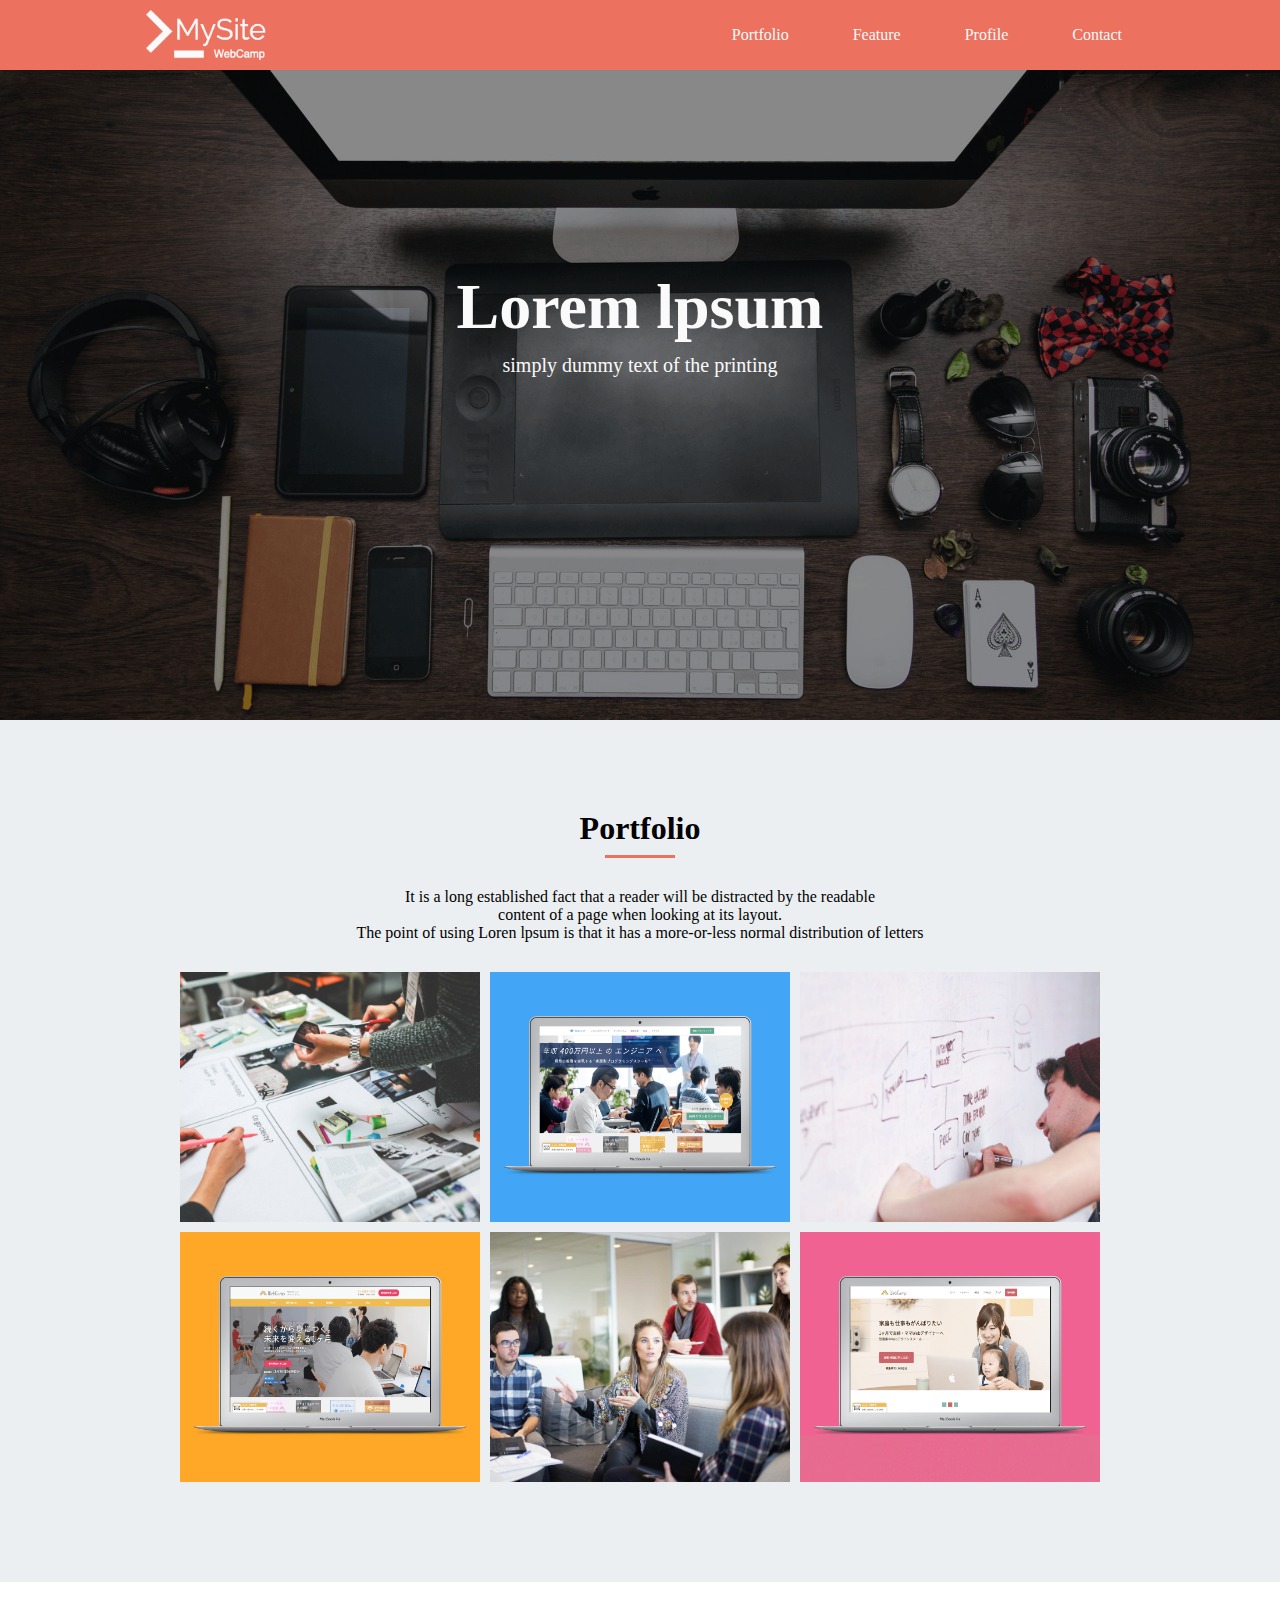
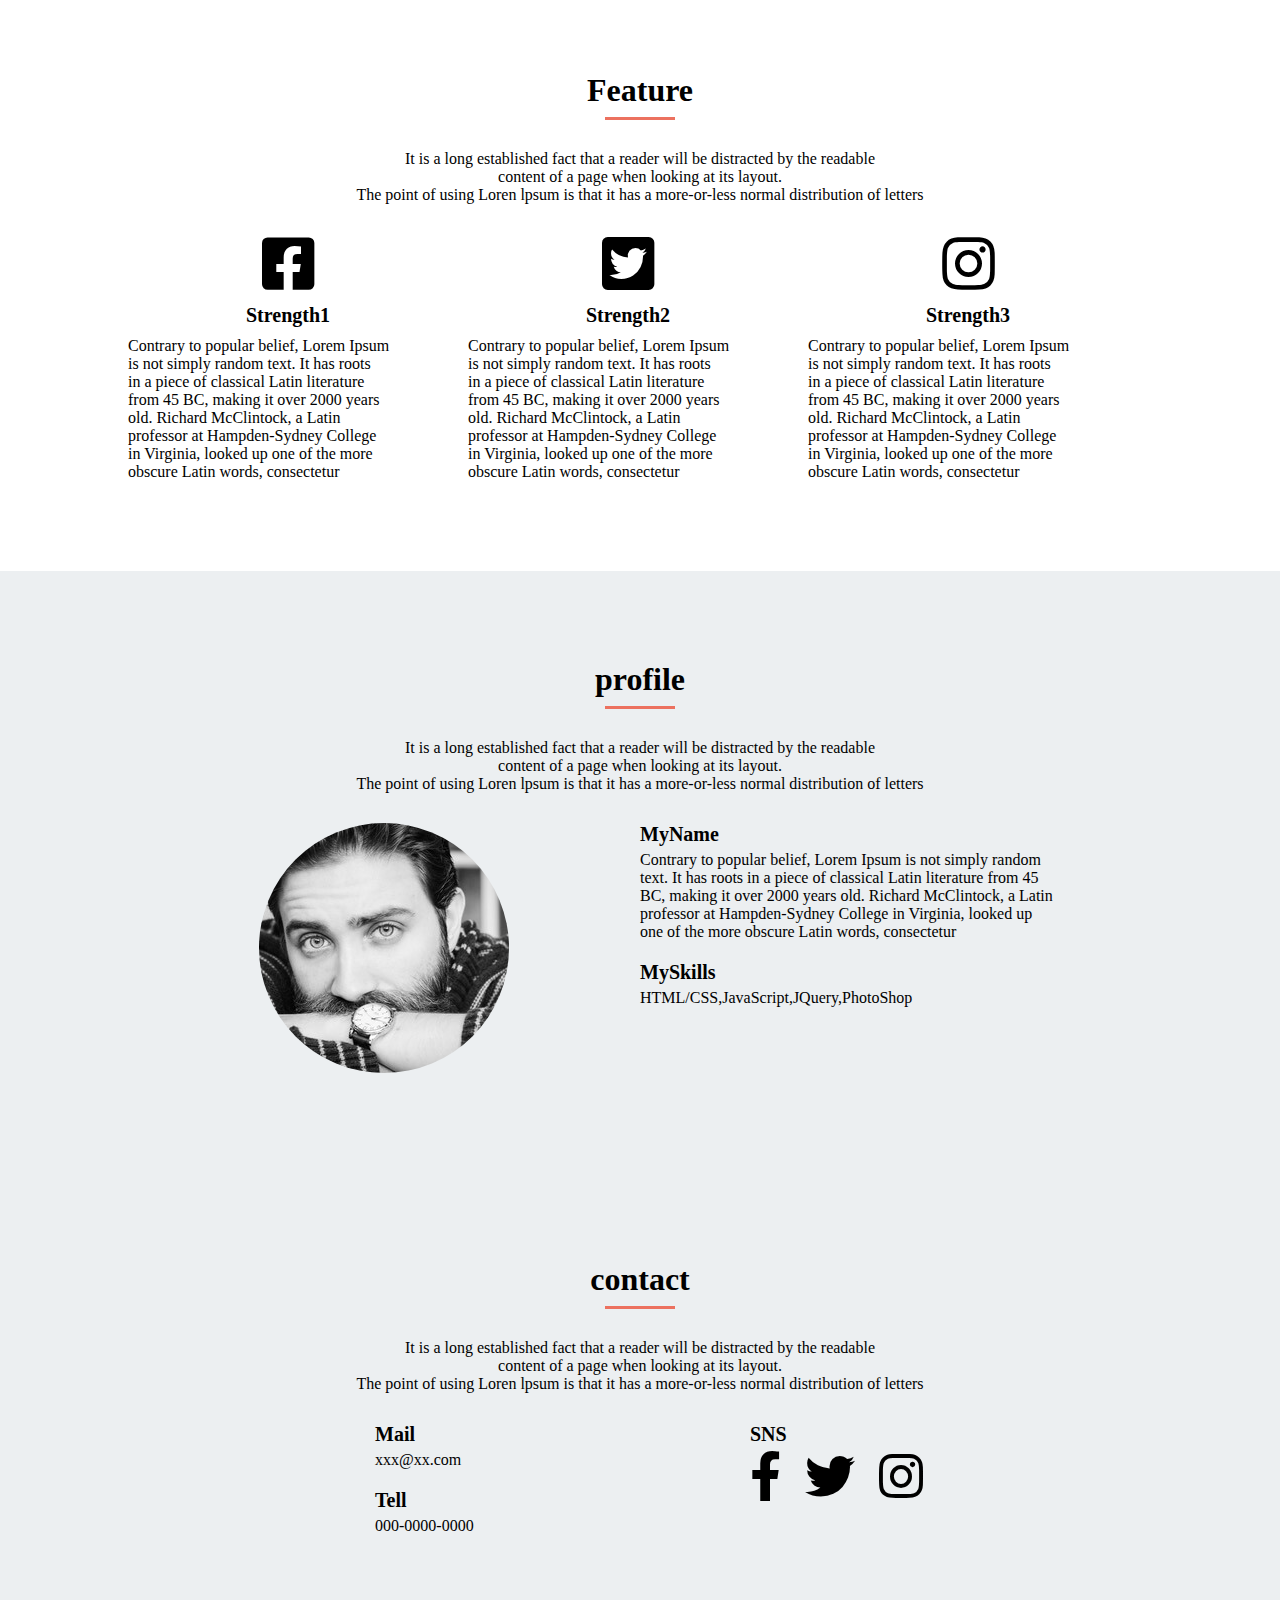
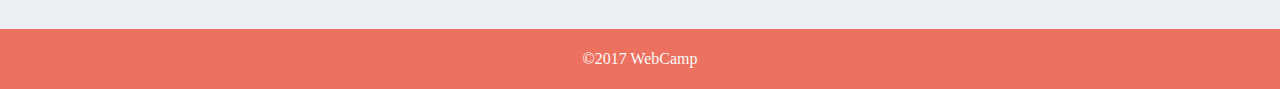
<file: 1-10output.html>
<!DOCTYPE html>
<html>
<head>
  <meta charset="UTF-8">
  <meta name="viewport" content="width=device-width,initial-scale=1.0">
  <!-- CSSファイルの読み込み -->
  <link rel="stylesheet" href="https://use.fontawesome.com/releases/v5.0.13/css/all.css">
  <link rel="stylesheet" href="1-10output.css">
  <title>output</title>
</head>
<body>
	<div class="navigation ">
		<div class="nav-contents clearfix">
				<img class="nav-logo" src="img/logo.png" alt="">
			<div class="menu-box">
					<span class="list-bar"></span>
					<span class="list-bar"></span>
					<span class="list-bar"></span>
			</div>
			<nav>
				<ul class="nav-list">
					<li class="nav-list-item">Portfolio</li>
					<li class="nav-list-item">Feature</li>
					<li class="nav-list-item">Profile</li>
					<li class="nav-list-item">Contact</li>
				</ul>
			</nav>
		</div>
	</div>
	<div class="main-vidual">
		<div class="main-vidual-contents clearfix">
			<h1 class="headline">Lorem lpsum</h1>
			<p class="sub-headline">simply dummy text of the printing</p>
		</div>
	</div>

	<main class="portfolio clearfix">
		<div class="portfolio-contents">
			<h2 class="portfolio-headline">Portfolio</h2>
			<p class="portfolio-text">
				It is a long established fact that a reader will be distracted by the readable<br>
				content of a page when looking at its layout.<br>
				The point of using Loren lpsum is that it has a more-or-less normal distribution of letters
			</p>
			<div class="portfolio-contents-box">
				<div class="portfolio-box"></div>
				<div class="portfolio-box"></div>
				<div class="portfolio-box"></div>
				<div class="portfolio-box"></div>
				<div class="portfolio-box"></div>
				<div class="portfolio-box"></div>
			</div>
		</div>
	</main>

	<div class="feature clearfix ">
		<div class="feature-contents">
			<h2 class="feature-headline">Feature</h2>
			<p class="feature-text">
					It is a long established fact that a reader will be distracted by the readable<br>
					content of a page when looking at its layout.<br>
					The point of using Loren lpsum is that it has a more-or-less normal distribution of letters
			</p>
			<div class="feature-contents-box">
				<div class="feature-box">
					<i class="icon fab fa-facebook-square"></i>
					<h3 class="icon-title">Strength1</h3>
					<p class="icon-text">Contrary to popular belief, Lorem Ipsum<br>
					is not simply random text. It has roots<br> 
					in a piece of classical Latin literature<br> 
					from 45 BC, making it over 2000 years<br>
					old. Richard McClintock, a Latin<br>
					professor at Hampden-Sydney College<br>
					in Virginia, looked up one of the more<br>
					obscure Latin words, consectetur</p>
				</div>
				<div class="feature-box">
					<i class="icon fab fa-twitter-square"></i>
					<h3 class="icon-title">Strength2</h3>
					<p class="icon-text">Contrary to popular belief, Lorem Ipsum<br>
					is not simply random text. It has roots<br> 
					in a piece of classical Latin literature<br> 
					from 45 BC, making it over 2000 years<br>
					old. Richard McClintock, a Latin<br>
					professor at Hampden-Sydney College<br>
					in Virginia, looked up one of the more<br>
					obscure Latin words, consectetur</p>
				</div>
				<div class="feature-box">
					<i class="icon fab fa-instagram"></i>
					<h3 class="icon-title">Strength3</h3>
					<p class="icon-text">Contrary to popular belief, Lorem Ipsum<br>
					is not simply random text. It has roots<br> 
					in a piece of classical Latin literature<br> 
					from 45 BC, making it over 2000 years<br>
					old. Richard McClintock, a Latin<br>
					professor at Hampden-Sydney College<br>
					in Virginia, looked up one of the more<br>
					obscure Latin words, consectetur</p>
				</div>
			</div>
		</div>
	</div>
	<div class="profile clearfix">
		<div class="profile-contents">
			<h2 class="profile-headline">profile</h2>
			<p class="profile-text">
					It is a long established fact that a reader will be distracted by the readable<br>
					content of a page when looking at its layout.<br>
					The point of using Loren lpsum is that it has a more-or-less normal distribution of letters
			</p>
			<div class="profile-contents-box">
				<div class="profile-img-box">
					<img class="profile-img" src="img/my-icon.jpg" alt="">
				</div>
				<div class="profile-box">
					<h3 class="profile-box-title">MyName</h3>
					<p class="profile-box-text" >
						Contrary to popular belief, Lorem Ipsum is not simply random <br>
						text. It has roots in a piece of classical Latin literature from 45<br> 
						BC, making it over 2000 years old. Richard McClintock, a Latin<br> 
						professor at Hampden-Sydney College in Virginia, looked up<br>
						 one of the more obscure Latin words, consectetur
					</p>
					<h3 class= "profile-box-title2">MySkills</h3>
					<p class="profile-box-text">HTML/CSS,JavaScript,JQuery,PhotoShop</p>
				</div>
			</div>
		</div>
	</div>
	<div class="contact clearfix">
		<div class="contact-contents">
			<h2 class="contact-headline">contact</h2>
			<p class="contact-text">
					It is a long established fact that a reader will be distracted by the readable<br>
					content of a page when looking at its layout.<br>
					The point of using Loren lpsum is that it has a more-or-less normal distribution of letters
			</p>
			<div class="contact-contents-box">
				<div class="left-contact-box">
					<div class="left-contents">
						<h3 class="mail">Mail</h3>
						<p class="address">xxx@xx.com</p>
						<h3 class="tell">Tell</h3>
						<p class="number">000-0000-0000</p>
					</div>
				</div>
				<div class="right-contact-box">
					<div class="right-contents">
						<h3 class="sns">SNS</h3>
						<i class="icon-contact fab fa-facebook-f"></i>
						<i class="icon-contact fab fa-twitter"></i>
						<i class="icon-contact fab fa-instagram"></i>
					</div>
				</div>
			</div>
		</div>
	</div>

	<footer >
		<p class="footer-text">©︎2017 WebCamp</p>
	</footer>

</body>
</html>
</file>
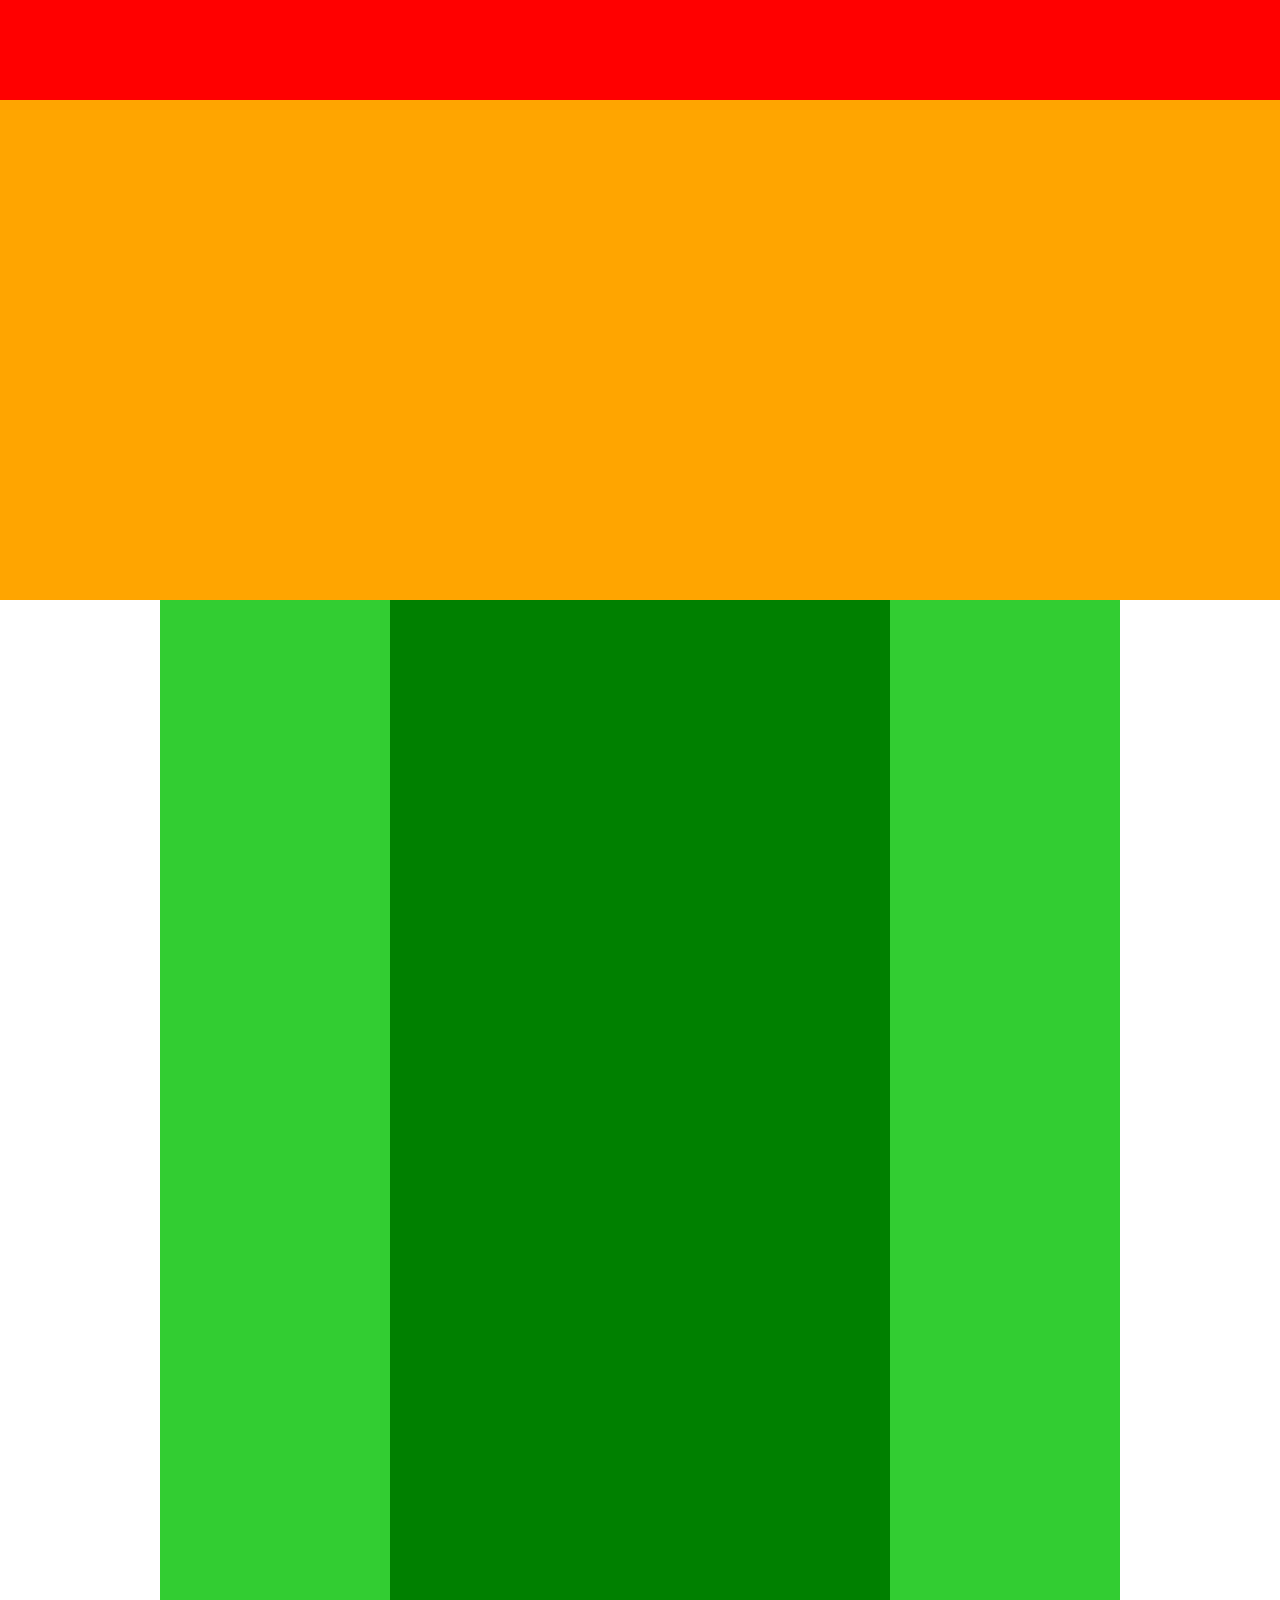
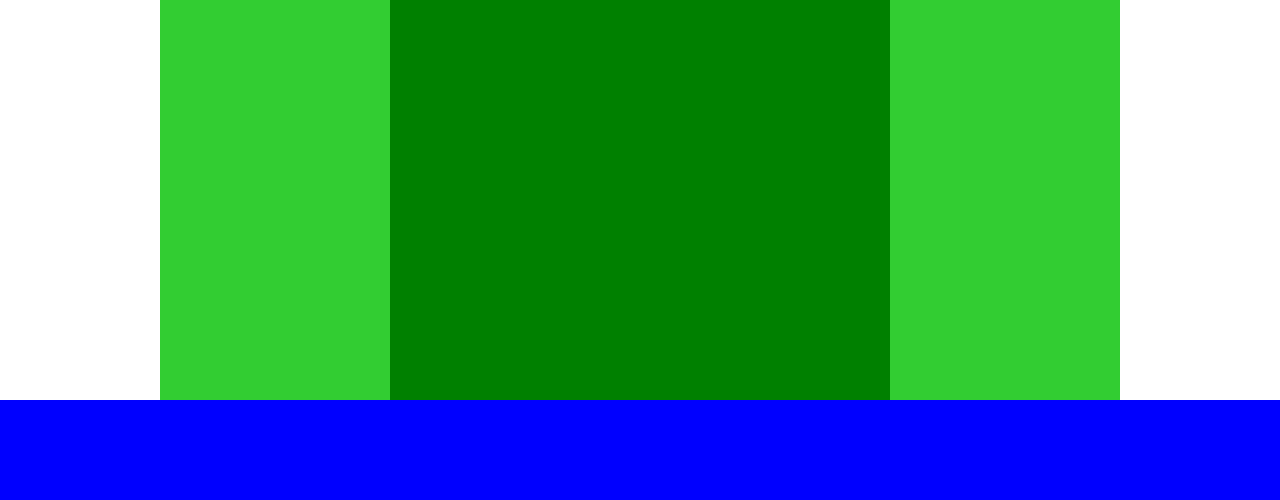
<file: 1-3test.html>
<!DOCTYPE html>
<html>
<head>
  <meta charset="UTF-8">
  <!-- CSSファイルの読み込み -->
  <link rel="stylesheet" href="1-3test.css">
  <title>1-3test.</title>
</head>
<body>
	<div class="header">
		<div class="header-top"></div>
		<div class="header-bottom"></div>
	</div>
	<div class="main clearfix">
		<div class="main1"></div>
		<div class="main2"></div>
		<div class="main3"></div>
	</div>
	<div class="footer"></div>
</body>
</file>
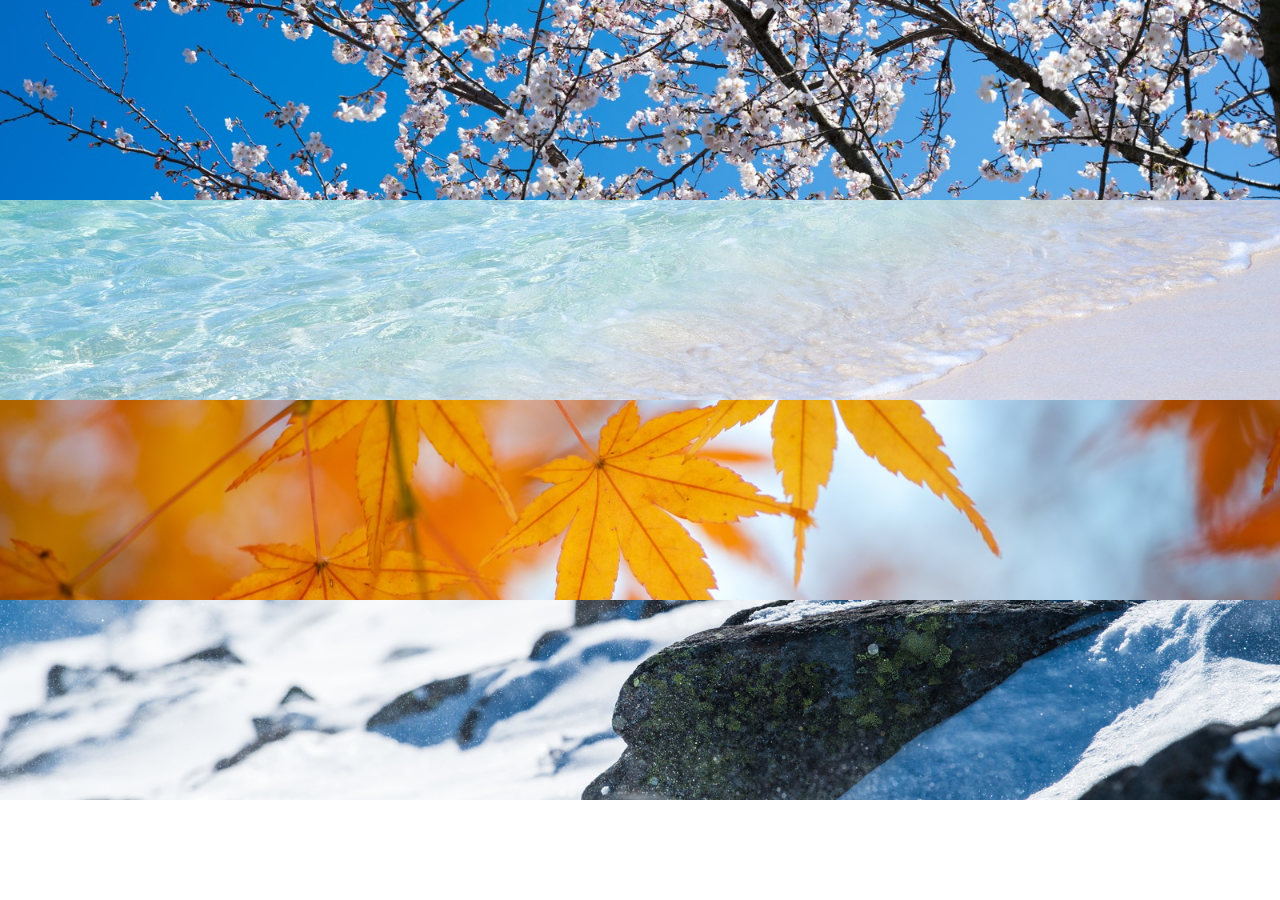
<file: 1-5test.html>
<!DOCTYPE html>
<html>
<head>
  <meta charset="UTF-8">
  <!-- CSSファイルの読み込み -->
  <link rel="stylesheet" href="1-5test.css">
  <title>1-5test</title>
</head>
<body>
	<div class="main clearfix">
		<div class="main-image1"></div>
		<div class="main-image2"></div>
		<div class="main-image3"></div>
		<div class="main-image4"></div>
	</div>

</body>
</file>
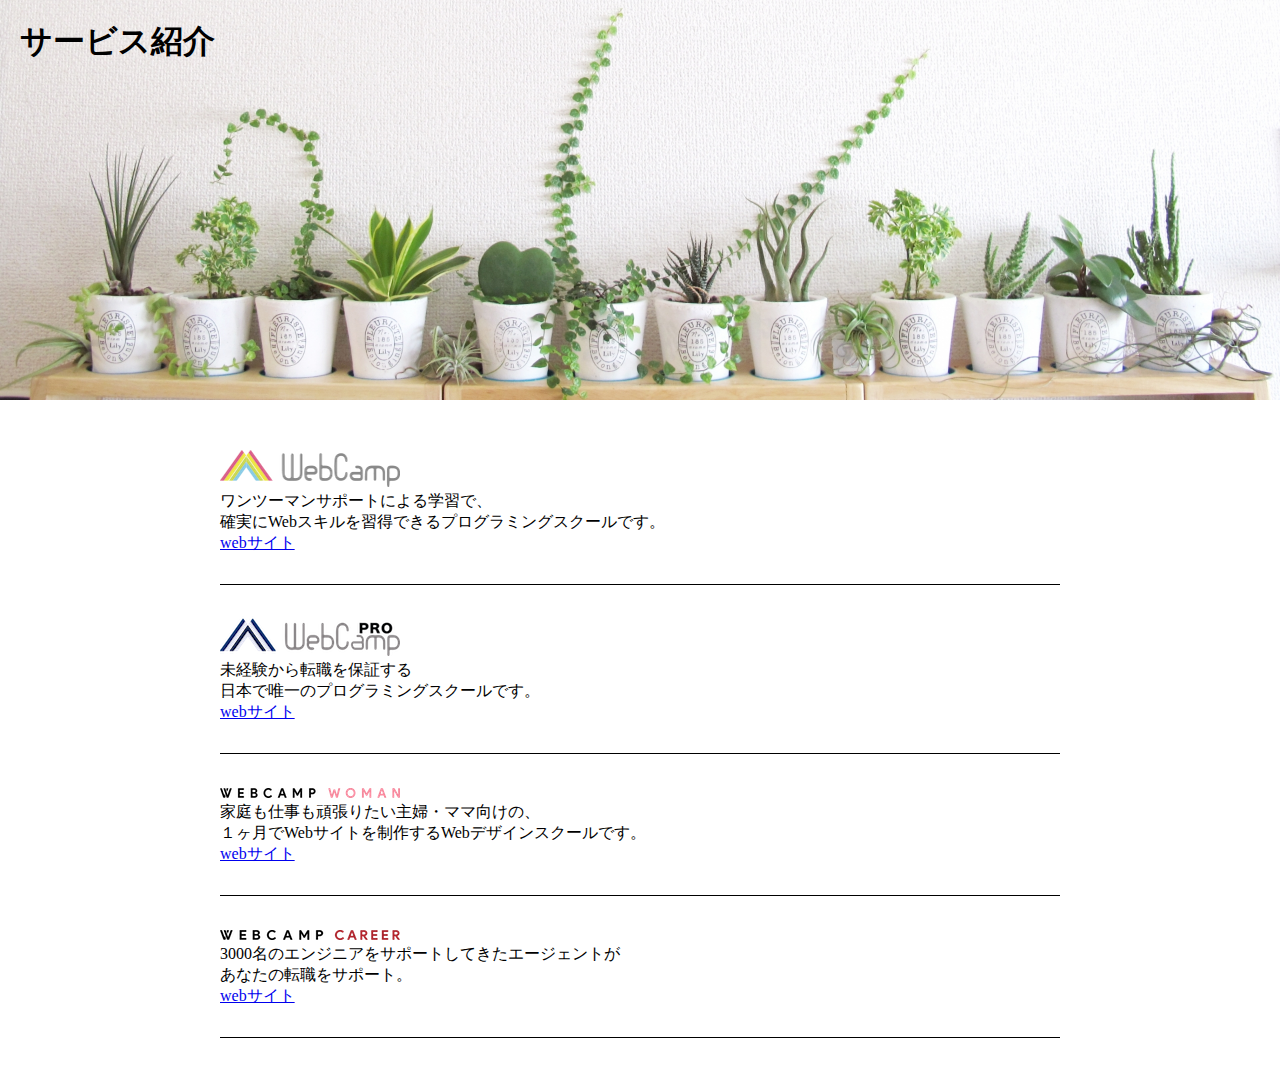
<file: 1-6test.html>
<!DOCTYPE html>
<html>
<head>
  <meta charset="UTF-8">
  <!-- CSSファイルの読み込み -->
  <link rel="stylesheet" href="1-6test.css">
  <title>1-6test</title>
</head>
<body>
	<header id="header" class="">
		<h1 class="header-headline">サービス紹介</h1>
	</header><!-- /header -->

	<main class="clearfix">
		<div class="main-contents">
			<div class="main-contents-box">
				<img class="main-contents-img" src="img/wc-logo.png" alt="">
				<p class="contents-text">
					ワンツーマンサポートによる学習で、<br>
					確実にWebスキルを習得できるプログラミングスクールです。
				</p>
				<p class="contents-link"><a href="1-6test.html" title="">webサイト</a></p>
			</div>
			<div class="main-contents-box">
				<img class="main-contents-img" src="img/wcp-logo.png" alt="">
				<p class="contents-text">
					未経験から転職を保証する<br>
					日本で唯一のプログラミングスクールです。
				</p>
				<p class="contents-link"><a href="1-6test.html" title="">webサイト</a></p>
			</div>
			<div class="main-contents-box">
				<img class="main-contents-img" src="img/wcw-logo.png" alt="">
				<p class="contents-text">
					家庭も仕事も頑張りたい主婦・ママ向けの、<br>
					１ヶ月でWebサイトを制作するWebデザインスクールです。
				</p>
				<p class="contents-link"><a href="1-6test.html" title="">webサイト</a></p>
			</div>
			<div class="main-contents-box">
				<img class="main-contents-img" src="img/wcc-logo.png" alt="">
				<p class="contents-text">
					3000名のエンジニアをサポートしてきたエージェントが<br>
					あなたの転職をサポート。
				</p>
				<p class="contents-link"><a href="1-6test.html" title="">webサイト</a></p>
			</div>
		</div>
		
	</main>
</body>
</file>
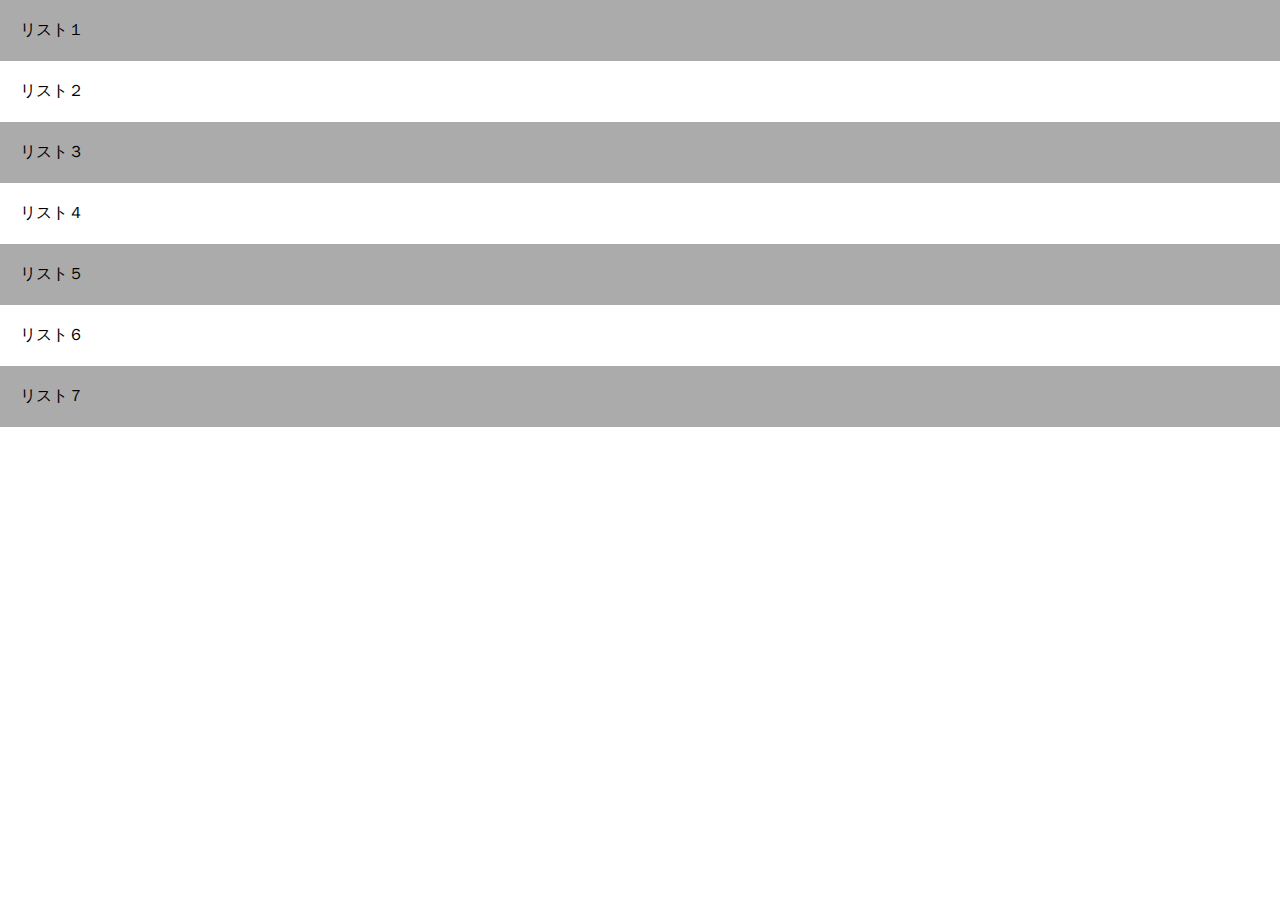
<file: 1-7test.html>
<!DOCTYPE html>
<html>
<head>
  <meta charset="UTF-8">
  <!-- CSSファイルの読み込み -->
  <link rel="stylesheet" href="1-7test.css">
  <title>1-7test</title>
</head>
<body>
	<div class="list-contents">
		<p>リスト１</p>
		<p>リスト２</p>
		<p>リスト３</p>
		<p>リスト４</p>
		<p>リスト５</p>
		<p>リスト６</p>
		<p>リスト７</p>
		</div>
	</div>

</body>
</file>
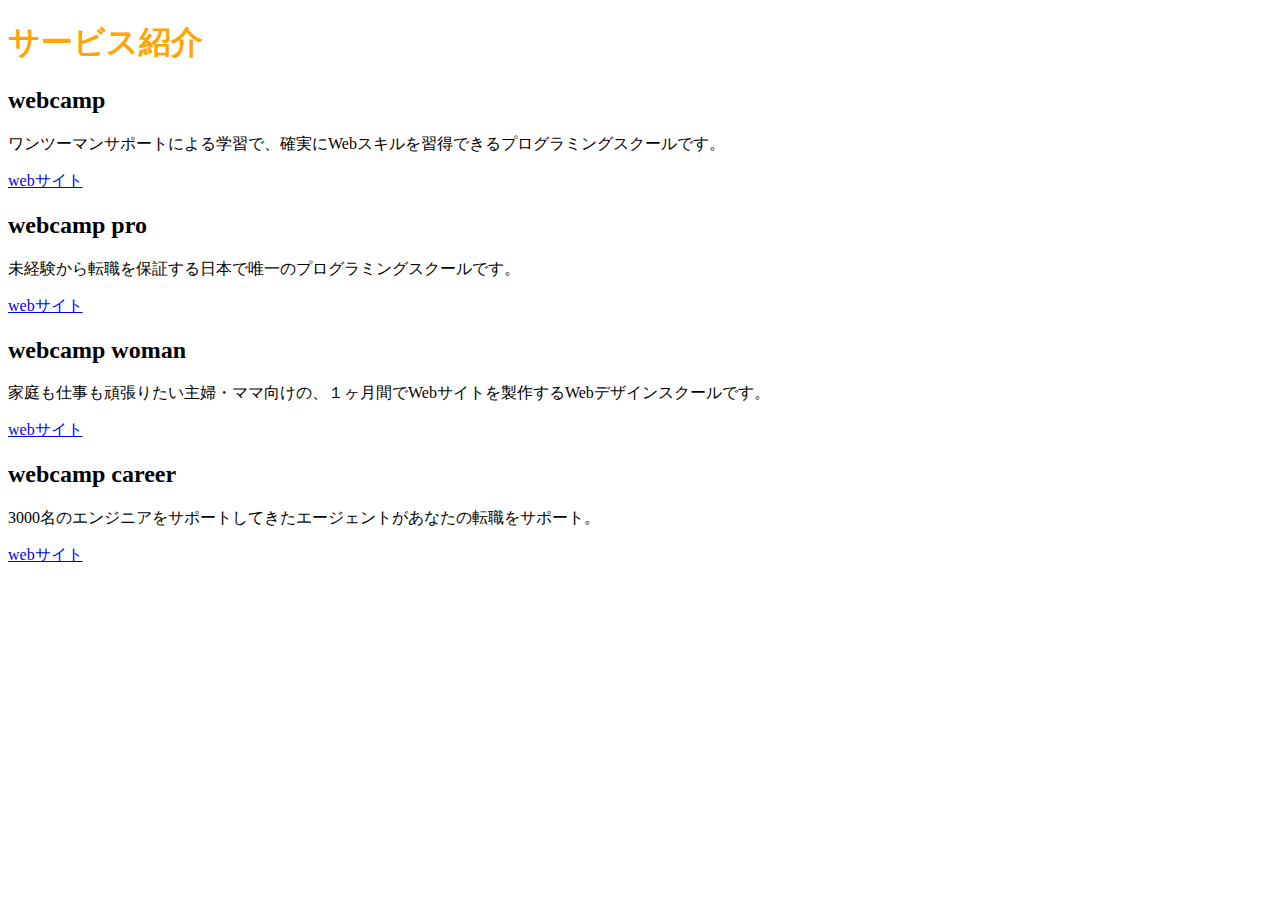
<file: sample.html>
<!DOCTYPE HTML>
<html>
<head>
    <meta charset="UTF-8">
    <title>初めてのHTML</title>
    <link rel="stylesheet" href="style.css">
</head>
<body>
     <h1>サービス紹介</h1>
     <h2>webcamp</h2>
     <p>ワンツーマンサポートによる学習で、確実にWebスキルを習得できるプログラミングスクールです。</p>
     <a href="sample.html" title="">webサイト</a>

     <h2>webcamp pro</h2>
     <p>未経験から転職を保証する日本で唯一のプログラミングスクールです。</p>
     <a href="sample.html" title="">webサイト</a>

     <h2>webcamp woman</h2>
     <p>家庭も仕事も頑張りたい主婦・ママ向けの、１ヶ月間でWebサイトを製作するWebデザインスクールです。</p>
     <a href="sample.html" title="">webサイト</a>

	 <h2>webcamp career</h2>
     <p>3000名のエンジニアをサポートしてきたエージェントがあなたの転職をサポート。</p>
     <a href="sample.html" title="">webサイト</a>

</body>
</html>
</file>
<file: 1-10output.css>
* {
  margin: 0;
  padding: 0;
  box-sizing: border-box;
}
.clearfix::after {
  content: "";
  display: block;
  clear: both;
}

.navigation{
	width: 100%
	height: 70px;
	background-color: #EC715F;
}
.nav-contents{
	width: 1024px;
	margin: 0 auto;
}
.nav-logo{
	height: 70px;
	float: left;
}
.nav-list{
	float: right;
	line-height: 70px;
}

.nav-list-item{
	font-size: 16px;
	margin:0 30px;
	color: #FAFAFA;
	list-style: none;
	display: inline-block;
}
.main-vidual{
	width: 100%;
	height: 650px;
	color: #FAFAFA;
	background-image: url(img/mv.png);
	background-size: cover;
	background-position: center;
}
.main-vidual-contents{
	width: 1024px;
	margin: 0 auto;
	text-align: center;
}
.headline{
	font-size: 64px;
	padding-top: 200px;
}
.sub-headline{
	font-size: 20px;
	padding-top: 10px;
}
.portfolio{
	width: 100%;
	background-color: #ECEFF1;
	padding-bottom: 90px;
}
.portfolio-contents{
	width: 920px;
	margin: 0 auto;
}
.portfolio-headline{
	padding-top: 90px;
	font-size: 32px;
	color: #000000;
	text-align: center;
	position: relative;
}
.portfolio-headline:after {
  	content: "";
    display: block;
    width: 70px;
    height: 3px;
    margin: 8px auto 0 auto;
    background-color: #EC715F;
}
.portfolio-text{
	font-size: 16px;
	color: #000000;
	text-align: center;
	padding: 30px 0 ;
}
.portfolio-box{
	width: 300px;
	height: 250px;
	float: left;
  	background-size: cover;
  	background-position: center;
}
.portfolio-box:nth-child(1){
	background-image: url(img/sketch.jpg);
	margin-bottom: 10px;
  	margin-right: 10px;
}
.portfolio-box:nth-child(2){
	background-image: url(img/websuku.png);
	margin-bottom: 10px;
  	margin-right: 10px;
}
.portfolio-box:nth-child(3){
	background-image: url(img/write.jpg);
}
.portfolio-box:nth-child(4){
	background-image: url(img/webcamp.png);
	margin-bottom: 10px;
  	margin-right: 10px;
}
.portfolio-box:nth-child(5){
	background-image: url(img/talk.jpg);
	margin-bottom: 10px;
  	margin-right: 10px;
}
.portfolio-box:nth-child(6){
	background-image: url(img/webcamp-mother.png);
}
.feature{
	width: 100%;
	padding-bottom: 90px;
}
.feature-contents{
	width: 1024px;
	margin: 0 auto;
}
.feature-headline{
	padding-top: 90px;
	font-size: 32px;
	color: #000000;
	text-align: center;
	position: relative;
}
.feature-headline:after {
  	content: "";
    display: block;
    width: 70px;
    height: 3px;
    margin: 8px auto 0 auto;
    background-color: #EC715F;
}
.feature-text{
	font-size: 16px;
	color: #000000;
	text-align: center;
	padding: 30px 0 ;
}
.feature-box{
	width: 320px;
	margin: 0 auto;
	float: left;
	display: inline-block;
	text-align: center;
}
.feature-box:nth-child(2){
	margin:  0 20px;
}
.icon{
	font-size: 60px;
	text-align: center;
}
.icon-title{
	font-size: 20px;
	color: #000000;
	padding: 10px 0;
	text-align: center;
}
.icon-text{
	font-size: 16px;
	color: #000000;
	text-align: left;
}
.profile{
	width: 100%;
	padding-bottom: 90px;
	background-color: #ECEFF1;
}
.profile-contents{
	width: 1024px;
	margin: 0 auto;
}
.profile-headline{
	padding-top: 90px;
	font-size: 32px;
	color: #000000;
	text-align: center;
	position: relative;
}
.profile-headline:after {
  	content: "";
    display: block;
    width: 70px;
    height: 3px;
    margin: 8px auto 0 auto;
    background-color: #EC715F;
}
.profile-text{
	font-size: 16px;
	color: #000000;
	text-align: center;
	padding: 30px 0 ;
}
.profile-contents-box{
	display: inline-block;
}
.profile-img-box{
	width: 512px;
	margin: 0 auto;
	float: left;
	text-align: center;
}
.profile-img{
	border-radius: 50%;
}
.profile-box{
	width: 512px;
	float: left;
}
.profile-box-title{
	font-size: 20px;
}
.profile-box-title2{
	font-size: 20px;
	padding-top: 20px;
}
.profile-box-text{
	font-size: 16px;
	color: #000000;
	padding-top: 5px;
}
.contact{
	width: 100%;
	padding-bottom: 90px;
	background-color: #ECEFF1;
}
.contact-contents{
	width: 800px;
	margin: 0 auto;
}
.contact-headline{
	padding-top: 90px;
	font-size: 32px;
	color: #000000;
	text-align: center;
	position: relative;
}
.contact-headline:after {
  	content: "";
    display: block;
    width: 70px;
    height: 3px;
    margin: 8px auto 0 auto;
    background-color: #EC715F;
}
.contact-text{
	font-size: 16px;
	color: #000000;
	text-align: center;
	padding: 30px 0 ;
}
.contact-contents-box{
	display: inline-block;
}
.left-contact-box{
	width: 400px;
	float: left;
}
.left-contents{
	width: 130px;
	margin: 0 auto;
}
.right-contact-box{
	width: 400px;
	float: left;
}
.right-contents{
	width: 180px;
	margin: 0 auto;
}
.mail, .tell{
	font-size: 20px;
}
.address{
	padding: 5px 0 20px 0;
}
.number{
	padding-top: 5px;
}
.sns{
	font-size: 20px;
	padding-bottom: 5px;
}
.icon-contact{
	font-size: 50px;
}
.fa-twitter{
	margin: 0 20px;
}
footer{
	width: 100%;
	height: 60px;
	background-color: #EC715F;
	line-height: 60px;
}
.footer-text{
	font-size: 16px;
	color: #FAFAFA;
	text-align: center;
}

@media screen and (max-width:425px){
.navigation{
	width: 100%;
	height: 50px;
}
.nav-contents{
	width: 100%;
	margin: 0 auto;
}
.nav-logo{
	height: 50px;
	float: none;
}
.nav-list{
	display: none;
}
.menu-box {
    float: right;
    width: 40px;
    height: 40px;
    margin-right: 5%;
    border: 1px solid #FAFAFA;
    margin-top: 5px;
}
.list-bar:first-child {
    margin-top: 10px;
}
.list-bar {
    display: block;
    width: 25px;
    height: 2px;
    margin: 5px auto;
    background-color: #FAFAFA;
}

.main-vidual{
	width: 100%;
	background-image: url(img/code.png);
}
.main-vidual-contents{
	width: 100%;
}
.headline{
	font-size: 40px;
	padding-top: 200px;
}
.sub-headline{
	font-size: 18px;
}
.portfolio-contents{
	width: 100%;
}
.portfolio-contents-box{
	width: 300px;
	margin: 0 auto;
}
.portfolio-box{
	float: none;
}
.portfolio-box:nth-child(1){
	display: none;
}
.portfolio-box:nth-child(3){
	display: none;
}
.portfolio-box:nth-child(5){
	display: none;
}

.feature-contents{
	width: 100%;
}
.feature-box{
	float: none;
	display: block;
}
.feature-box:nth-child(2){
	margin:  10px 25px;
}
.profile-contents{
	width: 100%;
}
.profile-contents-box{
	display: block;
}
.profile-img-box{
	width: 100%;
	float: none;
}
.profile-box{
	width: 100%;
	float: none;
}
.profile-box-title{
	padding-top: 20px;
	text-align: center;
}
.profile-box-text{
	text-align: center;
}
.profile-box-title2{
	text-align: center;
}
.contact{
	background-color: white;
}
.contact-contents{
	width: 100%;
}
.contact-contents-box{
	width: 100%;
	text-align: center;
}
.left-contact-box{
	width: 100%;
	float: none;
}
.left-contents{
	width: 100%;
}
.right-contact-box{
	width: 100%;
	float: none;
}
.right-contents{
	width: 100%;
}
.mail{
	padding-top: 30px;
}
.fa-twitter{
	margin: 0 8px;
}

}
</file>
<file: 1-3test.css>
* {
  margin: 0;
  padding: 0;
  box-sizing: border-box;
}
.clearfix::after {
  content: "";
  display: block;
  clear: both;
}

.header-top{
	width: 100%;
	height: 100px;
	background-color: red;
}
.header-bottom{
	width: 100%;
	height: 500px;
	background-color: orange;
}
.main{
	width: 960px;
	margin: 0 auto;
}
.main1{
	width: 230px;
	height: 1400px;
	float: left;
	background-color: limegreen;
}
.main2{
	width: 500px;
	height: 1400px;
	float: left;
	background-color: green;
}
.main3{
	width: 230px;
	height: 1400px;
	float: left;
	background-color: limegreen;
}
.footer{
	width: 100%;
	height: 100px;
	background-color: blue;
}
</file>
<file: 1-5test.css>
* {
  margin: 0;
  padding: 0;
  box-sizing: border-box;
}

.clearfix::after {
  content: "";
  display: block;
  clear: both;
}

.main{
	width: 100%;
}
.main-image1{
	width: 100%;
	height: 200px;
	background-image: url(img/box1.jpg);
	background-size: cover;
	background-position: center;
}
.main-image2{
	width: 100%;
	height: 200px;
	background-image: url(img/box2.jpg);
	background-size: cover;
	background-position: center;
}
.main-image3{
	width: 100%;
	height: 200px;
	background-image: url(img/box3.jpg);
	background-size: cover;
	background-position: center;
}
.main-image4{
	width: 100%;
	height: 200px;
	background-image: url(img/box4.jpg);
	background-size: cover;
	background-position: center;
}
</file>
<file: 1-6test.css>
* {
  margin: 0;
  padding: 0;
  box-sizing: border-box;
}
.clearfix::after {
  content: "";
  display: block;
  clear: both;
}

header{
	height: 400px;
	background-image: url(img/mv1.jpg);
	background-size: cover;
	background-position: bottom;
	padding-bottom: 20px;
}
.header-headline{
	padding-top: 20px;
	padding-left: 20px;
	color: black;
}
.main-contents{
	width: 840px;
	margin: 0 auto;
	padding: 20px 0 50px 0;
}
.main-contents-box{
	padding-top: 30px;
	padding-bottom: 30px;
	border-bottom: 1px solid;
}
</file>
<file: 1-7test.css>
* {
  margin: 0;
  padding: 0;
  box-sizing: border-box;
}
.clearfix::after {
  content: "";
  display: block;
  clear: both;
}

.main{
	width: 960px;
	margin: 50px auto;
}

p{
	padding: 20px 0 20px 20px;
}
p:nth-child(odd){
	background-color: #acabab;
}
.box{
  background-color: #ffd700;
  width: 30%;
  height: 200px;
  float: left;
  margin-right: 5%;
  margin-bottom: 40px;
}

.box:first-child,
.box:last-child,
.box:nth-child(5){
  background-color: #ff8c00;
}

.box:nth-child(3n){
  margin-right: 0;
}

.box:nth-last-child(-n+3){
  margin-bottom: 0;
}
</file>
<file: style.css>
#hoge{
	color: red;
}

h1{
	color: orange;
}
h2{

}
</file>
